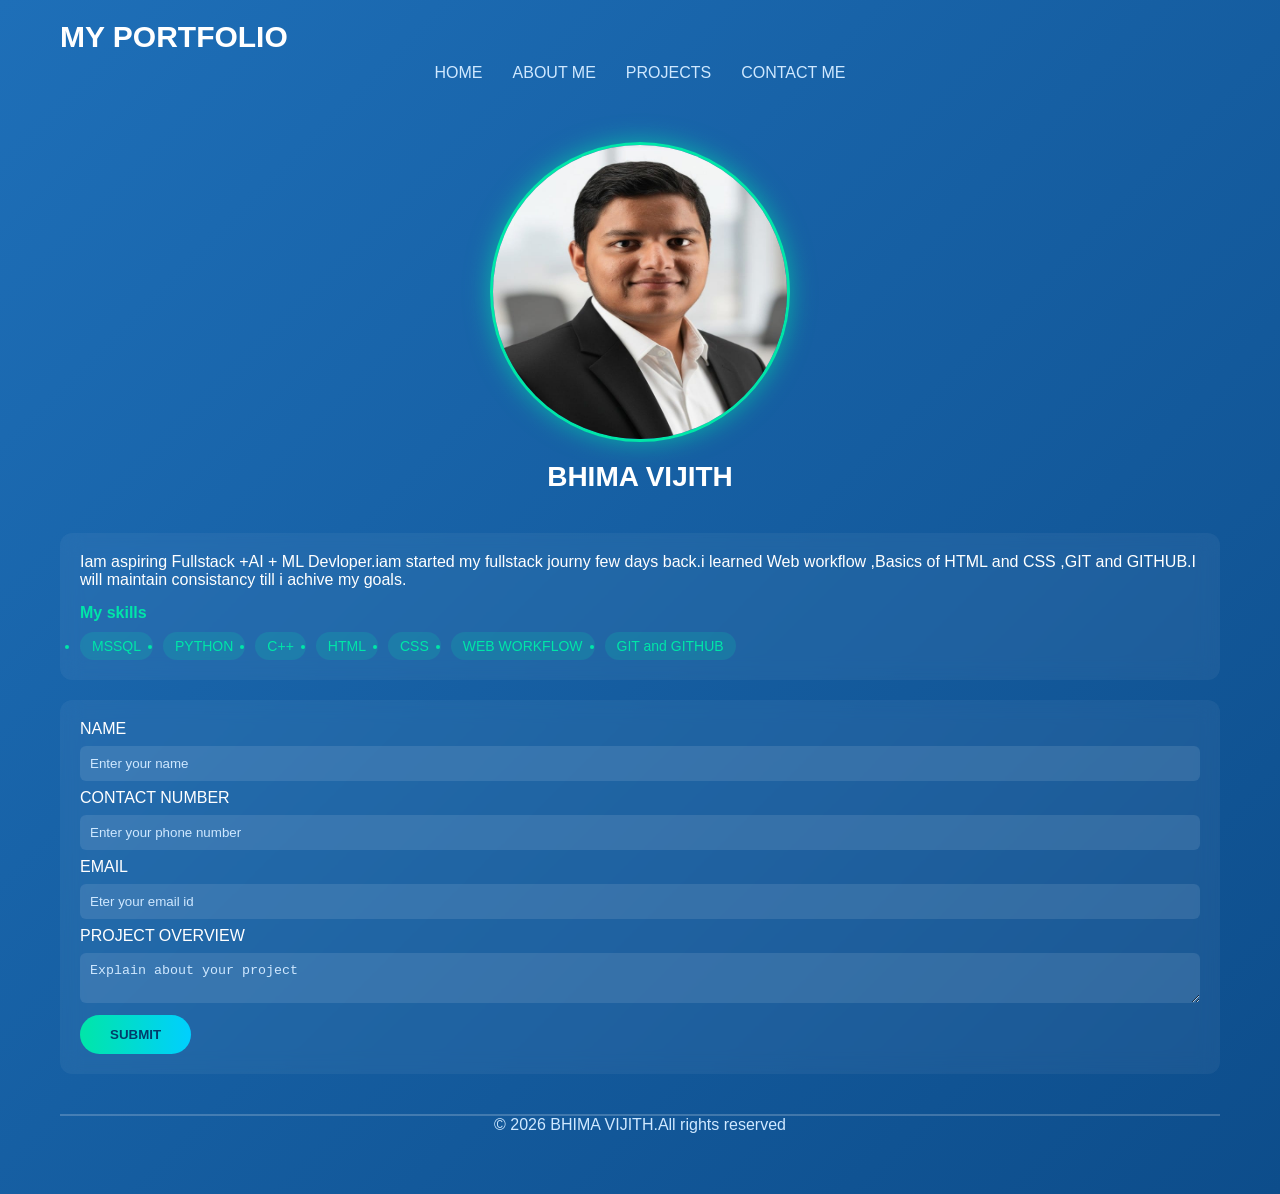
<file: index.html>
<!DOCTYPE html>
<html>

<head>
  <meta charset="UTF-8" />
  <meta name="viewport" content="width=device-width initial-scale=1" />
  <link rel="stylesheet" href="mystyle.css" />
  <title>First portfolio practice</title>
</head>

<body>
  <header>
    <h3>MY PORTFOLIO</h3>
    <nav>
      <ul>
        <li><a href="#">HOME</a></li>
        <li><a href="#">ABOUT ME</a></li>
        <li><a href="#">PROJECTS</a></li>
        <li><a href="#">CONTACT ME</a></li>
      </ul>
    </nav>
  </header>
  <main>

    <section class="my-profile">
      <img src="vijith profisnal photo.jpeg" />
      <h2>BHIMA VIJITH</h2>
    </section>
    <section class="about-me">
      <p>
        Iam aspiring Fullstack +AI + ML Devloper.iam started my fullstack
        journy few days back.i learned Web workflow ,Basics of HTML and CSS
        ,GIT and GITHUB.I will maintain consistancy till i achive my goals.
      </p>
      <h4>My skills </h4>
      <ul>
        <li>MSSQL</li>
        <li>PYTHON</li>
        <li>C++</li>
        <li>HTML</li>
        <li>CSS</li>
        <li>WEB WORKFLOW</li>
        <li>GIT and GITHUB</li>
      </ul>
    </section>
    <section class="contact-form">
      <form>
        <label for="name">NAME</label>
        <input id="name" name="name" type="text" placeholder="Enter your name">
        <label for="number">CONTACT NUMBER</label>
        <input id="number" name="mobile-number" type="tel" placeholder="Enter your phone number">
        <label for="mail">EMAIL</label>
        <input id="mail" name="mail" type="email" placeholder="Eter your email id">
        <label for="description">PROJECT OVERVIEW</label>
        <textarea id="description" name="project" placeholder="Explain about your project"></textarea>
        <button name="button" type="submit">SUBMIT</button>
      </form>
      
    </section>
    <footer>
      <hr>
      <span>&copy; 2026 BHIMA VIJITH.All rights reserved</span>
    </footer>
  </main>
</body>

</html>
</file>
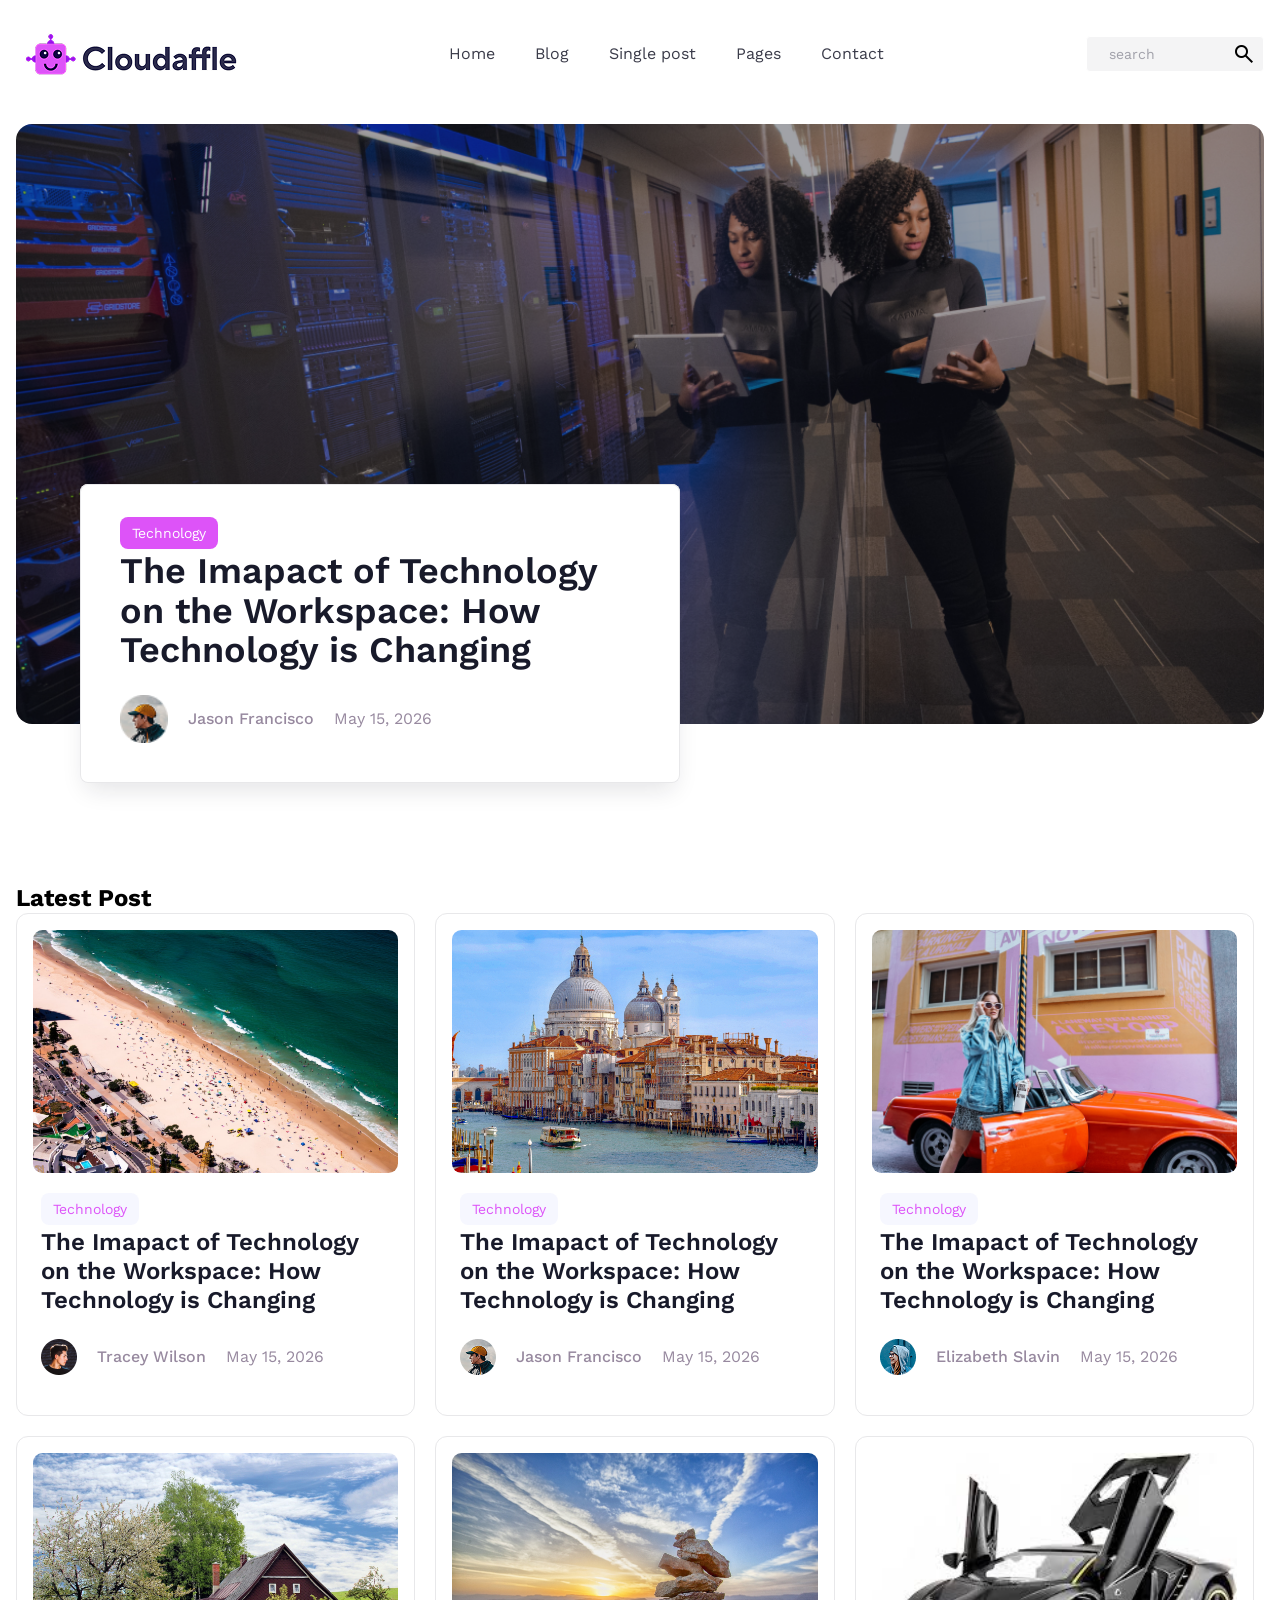
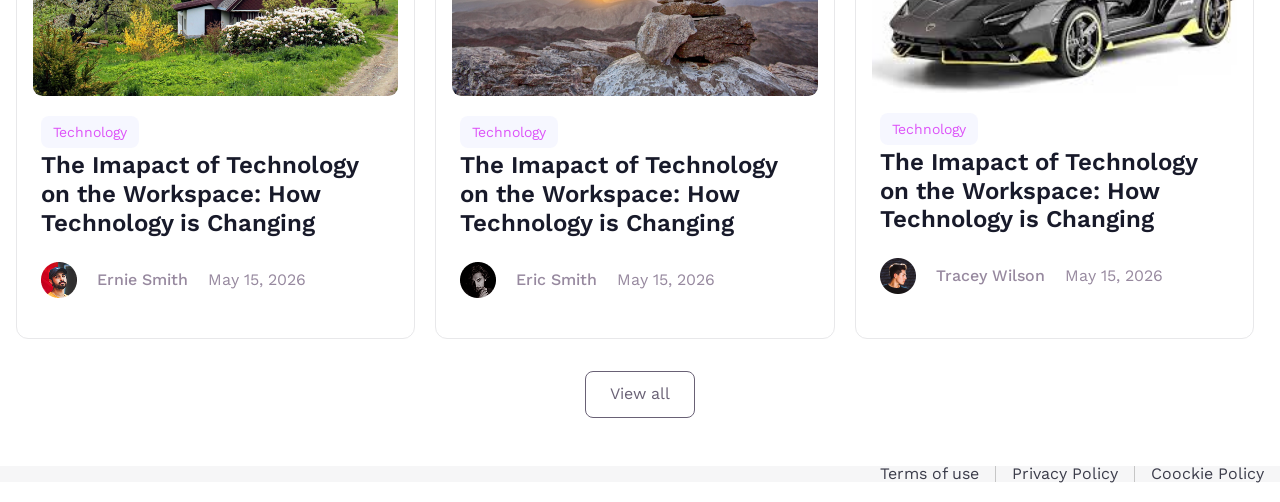
<file: ALL_PROJECTS/landingpage__cloudaffle/index.html>
<!doctype html>
<html lang="en">
  <head>
    <meta charset="UTF-8" />
    <meta name="viewport" content="width=device-width, initial-scale=1.0" />
    <title>Home page- cloudaffle Blog</title>
    <link rel="preconnect" href="https://fonts.googleapis.com" />
    <link rel="preconnect" href="https://fonts.gstatic.com" crossorigin />
    <link
      href="https://fonts.googleapis.com/css2?family=Work+Sans:ital,wght@0,100..900;1,100..900&display=swap"
      rel="stylesheet"
    />
    <link rel="stylesheet" href="./styles/css-reset.css" />
    <link rel="stylesheet" href="./styles/variables.css" />
    <link rel="stylesheet" href="./styles/style.css" />
    <link
      rel="stylesheet"
      media="screen and (max-width: 480px)"
      href="./styles/mobile.css"
    />
    <link rel="stylesheet" 
    media="screen and (min-width:481px) and (max-width:980px)"
    href="./styles/tablet.css"
    />
    <link
      rel="stylesheet"
      href="https://fonts.googleapis.com/css2?family=Material+Symbols+Outlined:opsz,wght,FILL,GRAD@24,400,0,0&icon_names=search"
    />
  </head>
  <body>
    <header class="header">
      <div class="header-wrapper">
        <img
          class="logo"
          src="./images/cloudaffle-logo 1.png"
          alt="website-logo"
        />
        <nav class="navbar">
          <ul class="nav-menu">
            <li><a href="#">Home</a></li>
            <li><a href="#">Blog</a></li>
            <li><a href="#"> Single post</a></li>
            <li><a href="#">Pages</a></li>
            <li><a href="#">Contact</a></li>
          </ul>
        </nav>
        <span class="search-container">
          <input type="text" placeholder="search" class="search-input" />
          <span class="material-symbols-outlined search-icon"> search </span>
        </span>
      </div>
    </header>
    <main class="main-section">
      <section class="hero-section">
        <div class="hero-image"></div>
        <div class="hero-description">
          <article class="article-details">
            <div class="badge-container">
              <span class="hero-badge">Technology</span>
            </div>
            <h1>
              <a href="#"
                >The Imapact of Technology on the Workspace: How Technology is
                Changing</a
              >
            </h1>
            <div class="auother-section">
              <img src="./images/auother.png" alt="auother" />
              <span class="auother-name">Jason Francisco</span>
              <span class="auother-date">May 15, 2026</span>
            </div>
          </article>
        </div>
      </section>
      <section class="blogs-section">
        <h1>Latest Post</h1>
        <div class="posts">
          <article class="single-post">
            <img src="./images/bolg-img1.png" alt="bolg image">
             <div class="article-details">
            <div class="badge-container">
              <span class="hero-badge">Technology</span>
            </div>
            <h2>
              <a href="#"
                >The Imapact of Technology on the Workspace: How Technology is
                Changing</a
              >
            </h2>
            <div class="auother-section">
              <img src="./images/auother2.png" alt="auother" />
              <span class="auother-name">Tracey Wilson</span>
              <span class="auother-date">May 15, 2026</span>
            </div>
          </div>

          </article>
          <article class="single-post">
            <img src="./images/blog-img2.png" alt="bolg image">
             <div class="article-details">
            <div class="badge-container">
              <span class="hero-badge">Technology</span>
            </div>
            <h2>
              <a href="#"
                >The Imapact of Technology on the Workspace: How Technology is
                Changing</a
              >
            </h2>
            <div class="auother-section">
              <img src="./images/auother.png" alt="auother" />
              <span class="auother-name">Jason Francisco</span>
              <span class="auother-date">May 15, 2026</span>
            </div>
          </div>

          </article>
          <article class="single-post">
            <img src="./images/blog img 3.png" alt="bolg image">
             <div class="article-details">
            <div class="badge-container">
              <span class="hero-badge">Technology</span>
            </div>
            <h2>
              <a href="#"
                >The Imapact of Technology on the Workspace: How Technology is
                Changing</a
              >
            </h2>
            <div class="auother-section">
              <img src="./images/auother 3.png" alt="auother" />
              <span class="auother-name">Elizabeth Slavin</span>
              <span class="auother-date">May 15, 2026</span>
            </div>
          </div>

          </article>
          <article class="single-post">
            <img src="./images/blog -img4.png" alt="bolg image">
             <div class="article-details">
            <div class="badge-container">
              <span class="hero-badge">Technology</span>
            </div>
            <h2>
              <a href="#"
                >The Imapact of Technology on the Workspace: How Technology is
                Changing</a
              >
            </h2>
            <div class="auother-section">
              <img src="./images/auother4.png" alt="auother" />
              <span class="auother-name">Ernie Smith</span>
              <span class="auother-date">May 15, 2026</span>
            </div>
          </div>

          </article>
          <article class="single-post">
            <img src="./images/blog-img5.png" alt="bolg image">
             <div class="article-details">
            <div class="badge-container">
              <span class="hero-badge">Technology</span>
            </div>
            <h2>
              <a href="#"
                >The Imapact of Technology on the Workspace: How Technology is
                Changing</a
              >
            </h2>
            <div class="auother-section">
              <img src="./images/auother5.png" alt="auother" />
              <span class="auother-name">Eric Smith</span>
              <span class="auother-date">May 15, 2026</span>
            </div>
          </div>

          </article>
          <article class="single-post">
            <img src="./images/bmw.jpg" alt="bolg image">
             <div class="article-details">
            <div class="badge-container">
              <span class="hero-badge">Technology</span>
            </div>
            <h2>
              <a href="#"
                >The Imapact of Technology on the Workspace: How Technology is
                Changing</a
              >
            </h2>
            <div class="auother-section">
              <img src="./images/auother2.png" alt="auother" />
              <span class="auother-name">Tracey Wilson</span>
              <span class="auother-date">May 15, 2026</span>
            </div>
          </div>

          </article>
        </div>
        <div class="view-all">
          <a href="#">View all</a>
       </div>
      </section>
    </main>
    <footer class="footer">
      <div class="footer-wrapper">
        <ul class="footer-links">
          <li><a href="#">Terms of use</a></li>
          <li><a href="#">Privacy Policy</a></li>
          <li><a href="#">Coockie Policy</a></li>
        </ul>
      </div>

    </footer>
  </body>
</html>
</file>
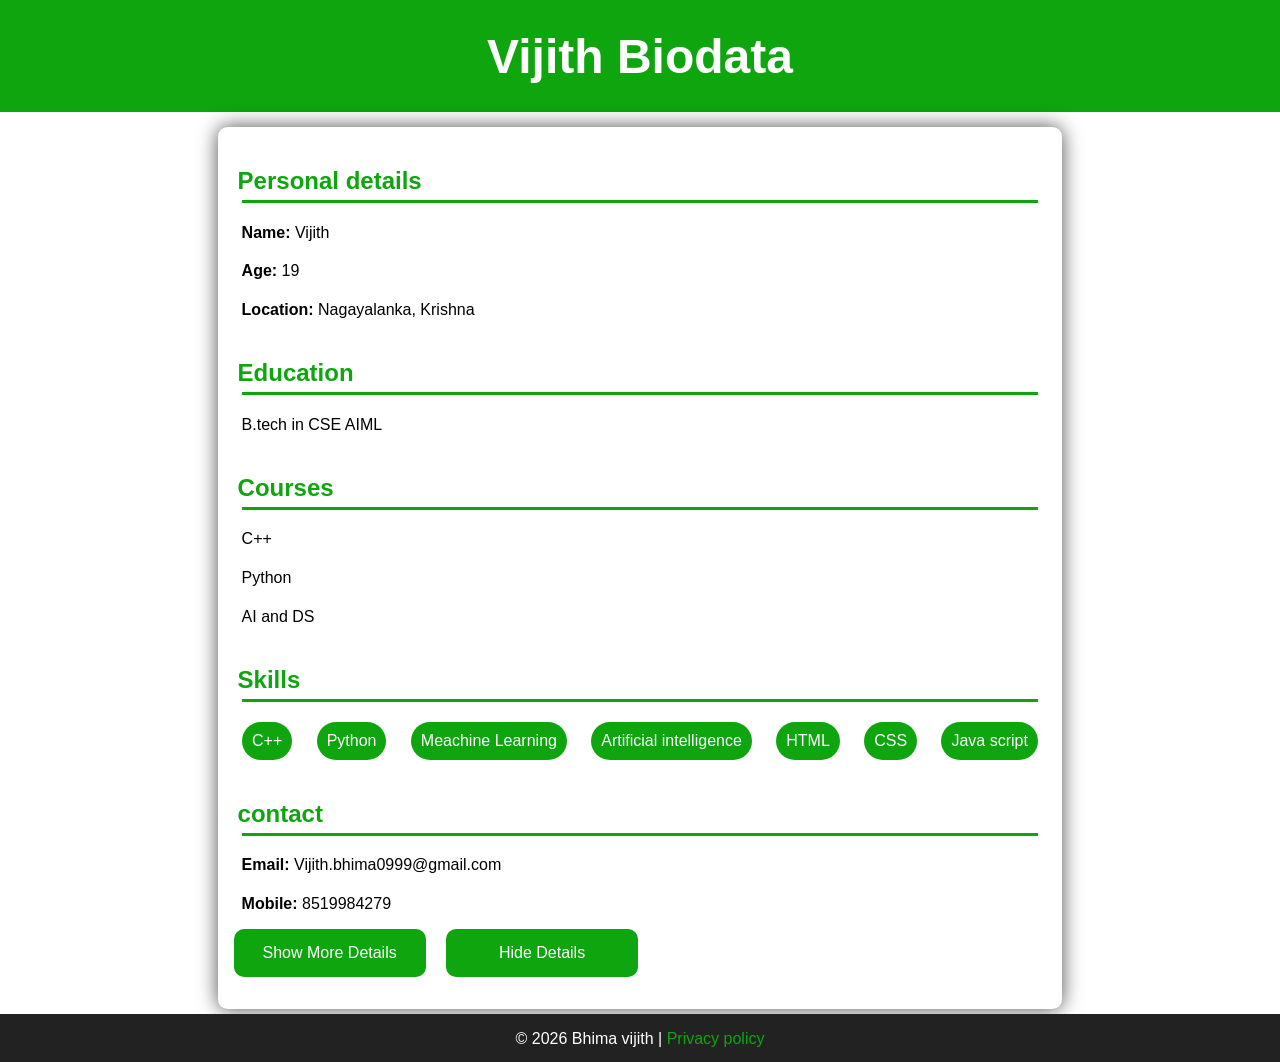
<file: Practice/practice_projects/biodata/index.html>
<!doctype html>
<html lang="en">
  <head>
    <meta charset="UTF-8" />
    <meta name="viewport" content="width=device-width, initial-scale=1.0" />
    <title>Bio data</title>
    <link rel="stylesheet" href="./style.css" />
  </head>
  <body>
    <header>
      <div class="header-section">
        <p>Vijith Biodata</p>
      </div>
    </header>
    <main>
      <div class="sheet">
       <div class="personal-details">
         <p class="heading">Personal details</p>
        <hr class="horiz-line" />
        <div class="details">
          <p><strong>Name:</strong> Vijith</p>
          <p><strong>Age:</strong> 19</p>
          <p><strong>Location:</strong> Nagayalanka, Krishna</p>
        </div>
       </div>
       <div class="education">
         <p class="heading">Education</p>
        <hr class="horiz-line" />
        <div class="details">
        <p >B.tech in CSE AIML</p>
         </div>
       </div>
          <div class="courses">
            <p class="heading">Courses</p>
         <hr class="horiz-line" />
         <div class="details">
          <p>C++</p>
          <p>Python</p>
          <p>AI and DS</p>
        </div>
          </div>
       <div class="skills">
         <p class="heading">Skills</p>
        <hr class="horiz-line" />
        <div class="skill">
          <p class="tools">C++</p>
          <p class="tools">Python</p>
          <p class="tools">Meachine Learning</p>
          <p class="tools">Artificial intelligence</p>
          <p class="tools">HTML</p>
          <p class="tools">CSS</p>
          <p class="tools">Java script</p>
        </div>
       </div>
        <div class="contact">
          <p class="heading">contact</p>
        <hr class="horiz-line" />
         <div class="details">
          <p><strong>Email:</strong> Vijith.bhima0999@gmail.com</p>
          <p><strong>Mobile:</strong> 8519984279</p>
        </div>
        </div>
        <button class="button">Show More Details</button>
      <div id="additional-details" style="display: none;">
         <div class="hobbies">
         <p class="heading">Hobbies</p>
         <hr class="horiz-line" />
         <div class="details">
          <p>playing cricket</p>
          <p>Swimming</p>
         </div>
       </div>
        <div class="experience">
          <p class="heading">Experience</p>
         <hr class="horiz-line" />
      <div class="details"> <p>AI Engneer</p></div>
        </div>
      </div>
      <button class="button">Hide Details</button>
        </div>
    </main>
    <footer>
      <div class="footer-section">
        <p> &copy; 2026 Bhima vijith |
          <a href="#">Privacy policy</a>
        </p>
      </div>
    </footer>
  </body>
</html>
</file>
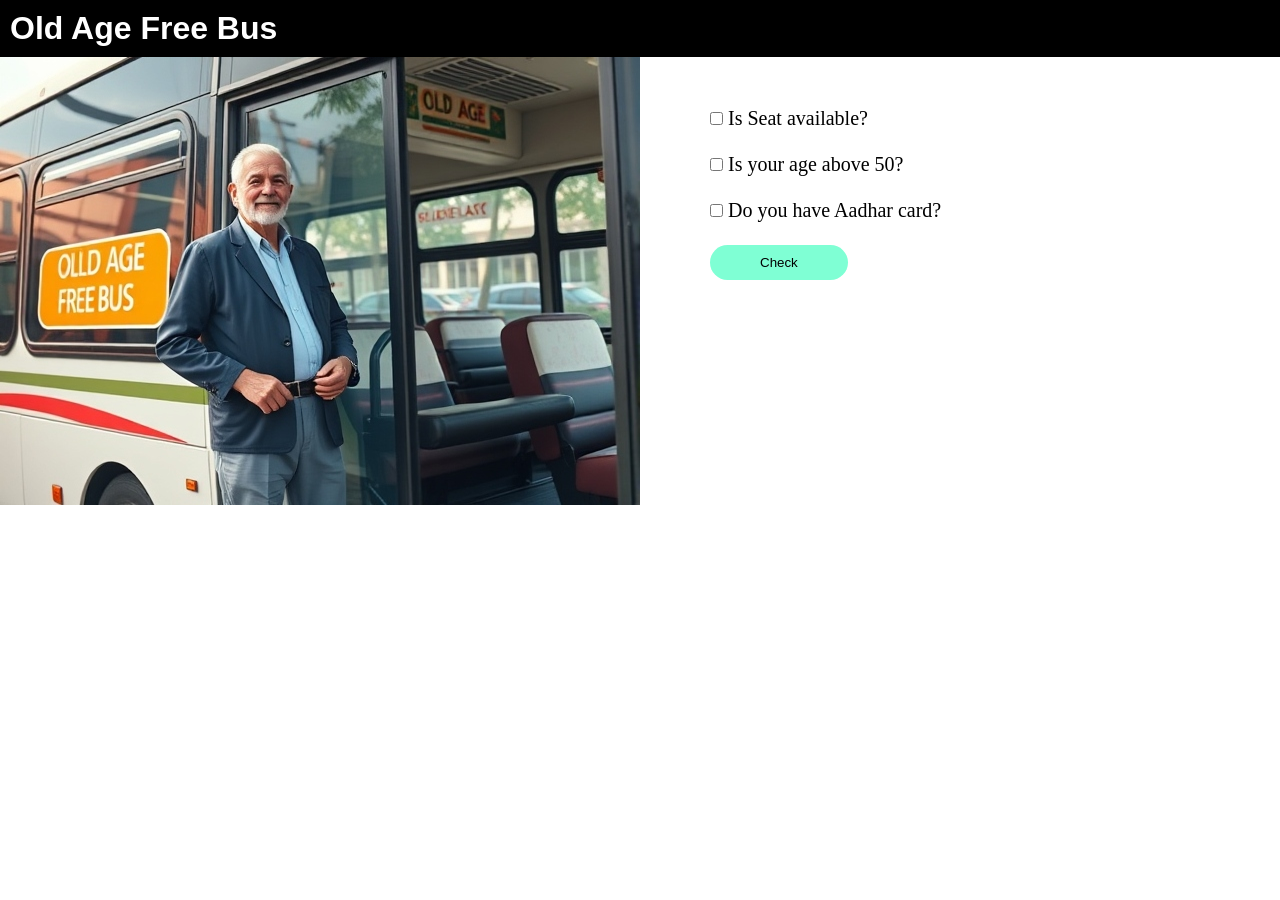
<file: Practice/practice_projects/Free_Buss/index.html>
<!DOCTYPE html>
<html lang="en">
  <head>
    <meta charset="UTF-8" />
    <meta name="viewport" content="width=device-width, initial-scale=1.0" />
    <title>Old Age Free Bus</title>
    <link rel="stylesheet" href="./style.css" />
  </head>
  <body>
    <header>
      <h1>Old Age Free Bus</h1>
    </header>
    <div class="main-container">
      <img src="./bus-pass.jpeg" />
      <div class="enquiry-form">
        <label>
          <input type="checkbox" id="seatAvailable" />
          Is Seat available? </label
        ><br /><br />

        <label>
          <input type="checkbox" id="ageAbove50" />
          Is your age above 50? </label
        ><br /><br />

        <label>
          <input type="checkbox" id="hasAadhar" />
          Do you have Aadhar card? </label
        ><br /><br />

        <button id="checkStatus">Check</button>
        <p id="status"></p>
      </div>
    </div>
    <script src="./script.js"></script>
  </body>
</html>
</file>
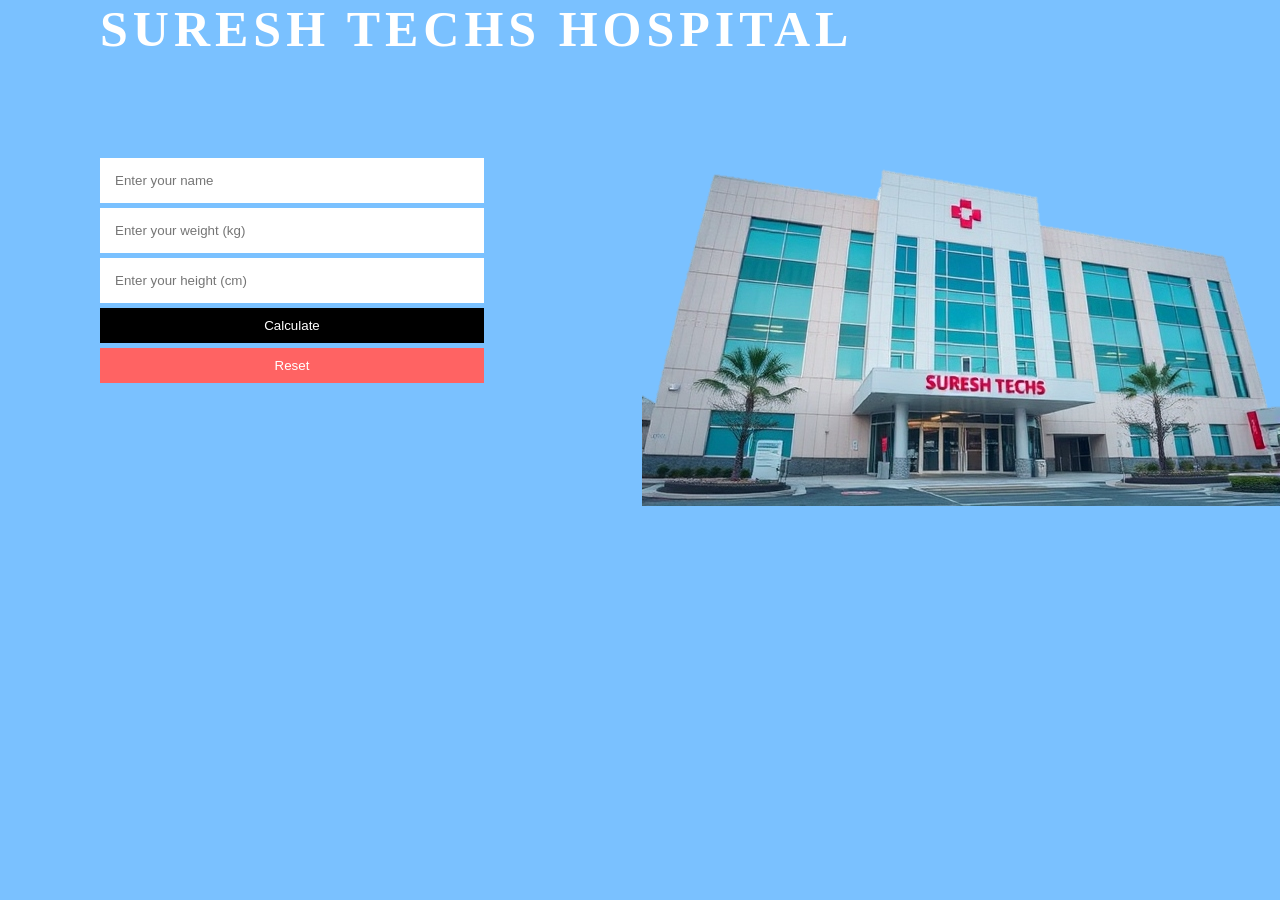
<file: Practice/practice_projects/suresh_hospital/index.html>
<!DOCTYPE html>
<html lang="en">
  <head>
    <meta charset="UTF-8" />
    <meta name="viewport" content="width=device-width, initial-scale=1.0" />
    <title>Suresh Techs Hospital</title>
    <link rel="stylesheet" href="./style.css" />
  </head>
  <body>
    <h1 class="title">Suresh Techs Hospital</h1>
    <div class="header-container">
      <form class="bmi-form">
        <input type="text" required placeholder="Enter your name" id="name" />
        <input
          type="number"
          placeholder="Enter your weight (kg)"
          id="weight"
          required
        />
        <input
          type="number"
          placeholder="Enter your height (cm)"
          id="height"
          required
        />
        <button class="bmi-button" id="bmi-calculate">Calculate</button>
        <button class="bmi-button red" id="reset">Reset</button>
        <p id="result"></p>
      </form>
      <img src="suresh-techs-hospital.png" />
    </div>
    <script src="./script.js"></script>
  </body>
</html>
</file>
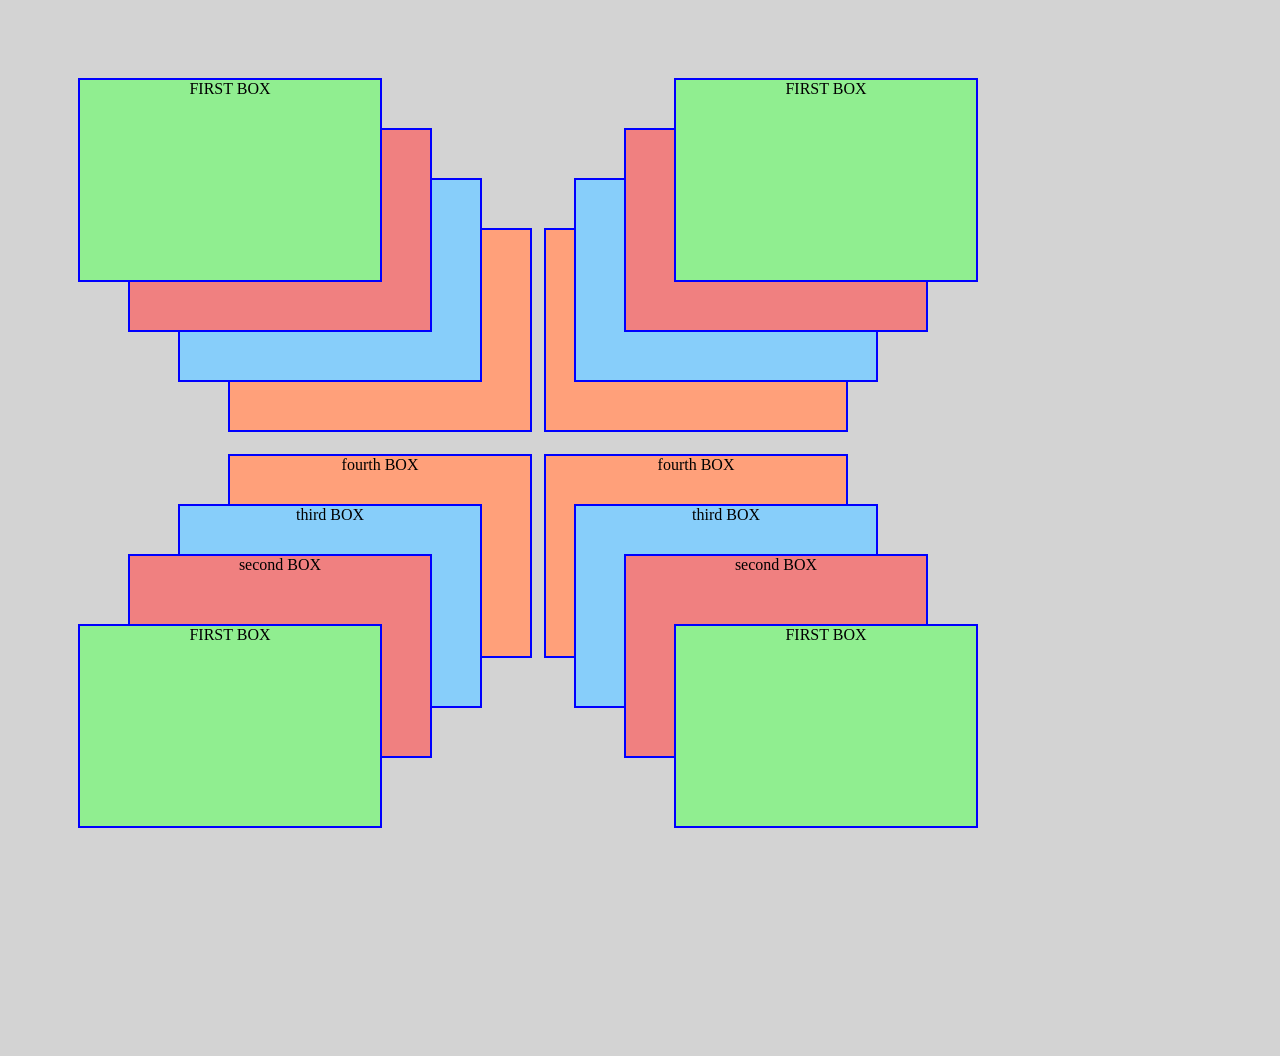
<file: Positions-z-index.html>
<!DOCTYPE html>
<html>
  <head>
    <title>FOLAT</title>
    <style>
      body{
        background-color:lightgray;
      }
    .container{
      height:1000px;
      width: 1000px;
      padding: 20px;
      background-color: lightgray;
      position: relative;
    }

    .box{
      width: 300px;
      height: 200px;
      margin: 20px;
      background-color: lightcoral;
      text-align: center;
      border:2px blue solid;
    }

    .first{
      background-color: lightgreen;
      position:absolute;
      top: 50px;
      left:50px;
      z-index: 4;
    }
    .second{
      position: absolute;
      top: 100px;
      left:100px;
      z-index: 3;

    }
    .third{
      background-color: lightskyblue;
      position: absolute;
      top: 150px;
      left: 150px;
      z-index: 2;
    }

    .fourth{
      background-color: lightsalmon;
      position: absolute;
      top:200px;
      left:200px;
      z-index: 1;
      margin-right: 30px;
    }
  .fifth{
      background-color: lightgreen;
      position:absolute;
      top: 50px;
      right:50px;
      z-index: 4;
    }
    .sixth{
      position: absolute;
      top: 100px;
      right:100px;
      z-index: 3;

    }
    .seventh{
      background-color: lightskyblue;
      position: absolute;
      top: 150px;
      right: 150px;
      z-index: 2;
    }

    .eighth{
      background-color: lightsalmon;
      position: absolute;
      top:200px;
      right:180px;
      z-index: 1;
     
    }

        .nine{
      background-color: lightgreen;
      position:absolute;
      bottom: 200px;
      left:50px;
      z-index: 4;
    }
    .ten{
      position: absolute;
      bottom: 270px;
      left:100px;
      z-index: 3;

    }
    .eleven{
      background-color: lightskyblue;
      position: absolute;
      bottom: 320px;
      left: 150px;
      z-index: 2;
    }

    .tweleve{
      background-color: lightsalmon;
      position: absolute;
      bottom:370px;
      left:200px;
      z-index: 1;
      margin-right: 30px;
    }
  .thirteen{
      background-color: lightgreen;
      position:absolute;
      bottom: 200px;
      right:50px;
      z-index: 4;
    }
    .fourteen{
      position: absolute;
      bottom: 270px;
      right:100px;
      z-index: 3;

    }
    .fifteen{
      background-color: lightskyblue;
      position: absolute;
      bottom: 320px;
      right: 150px;
      z-index: 2;
    }

    .sixteen{
      background-color: lightsalmon;
      position: absolute;
      bottom:370px;
      right:180px;
      z-index: 1;
     
    }
      

    </style>
  </head>
     <body>
     <section class="container">
      <div class="first box" >FIRST BOX</div>
      <div class="second box" >second BOX</div>
      <div class="third box" >third BOX</div>
      <div class="fourth box" >fourth BOX</div>
      <div class="fifth box" >FIRST BOX</div>
      <div class="sixth box" >second BOX</div>
      <div class="seventh box" >third BOX</div>
      <div class="eighth box" >fourth BOX</div>
       <div class="nine box" >FIRST BOX</div>
      <div class="ten box" >second BOX</div>
      <div class="eleven box" >third BOX</div>
      <div class="tweleve box" >fourth BOX</div>
      <div class="thirteen box" >FIRST BOX</div>
      <div class="fourteen box" >second BOX</div>
      <div class="fifteen box" >third BOX</div>
      <div class="sixteen box" >fourth BOX</div>
     </section>
  
    

  </body>
</html>
</file>
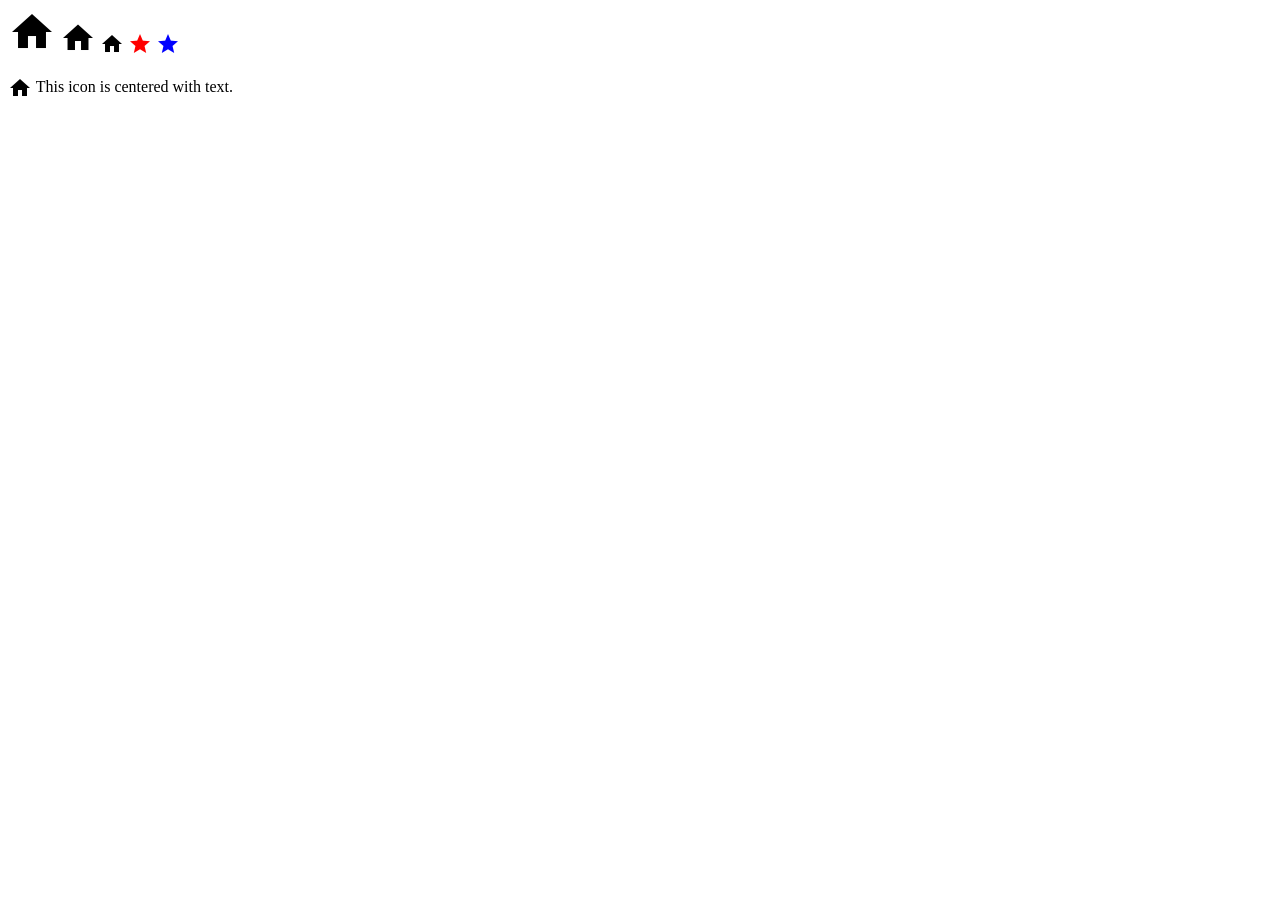
<file: Practic/h.html>
<!DOCTYPE html>
<html lang="en">
  <head>
    <meta charset="UTF-8" />
    <meta name="viewport" content="width=device-width, initial-scale=1.0" />
    <title>Working with Google Material Icons</title>

    <!-- Step 1: Include Google Material Icons Link -->
    <link
      href="https://fonts.googleapis.com/icon?family=Material+Icons"
      rel="stylesheet"
    />

    <style>
      /* Step 2: Style the icons */
      .icon-large {
        font-size: 48px; /* Making the icon large */
      }

      .icon-medium {
        font-size: 36px; /* Medium size icon */
      }

      .icon-small {
        font-size: 24px; /* Small size icon */
      }

      .icon-red {
        color: red; /* Red color icon */
      }

      .icon-blue {
        color: blue; /* Blue color icon */
      }

      .icon-centered {
        vertical-align: middle; /* Align icon vertically with text */
      }
    </style>
  </head>
  <body>
    <!-- Step 3: Basic usage of material icons with different sizes -->
    <i class="material-icons icon-large">home</i>
    <!-- Large home icon -->
    <i class="material-icons icon-medium">home</i>
    <!-- Medium home icon -->
    <i class="material-icons icon-small">home</i>
    <!-- Small home icon -->

    <!-- Step 4: Different colored icons -->
    <i class="material-icons icon-red">star</i>
    <!-- Red star icon -->
    <i class="material-icons icon-blue">star</i>
    <!-- Blue star icon -->

    <!-- Step 5: Center align icons with text -->
    <p>
      <i class="material-icons icon-centered">home</i> This icon is centered
      with text.
    </p>
  </body>
</html>
</file>
<file: mystyle.css>
/* RESET */
* {
  margin: 0;
  padding: 0;
  box-sizing: border-box;
}

/* BODY BACKGROUND (main blue gradient) */
body {
  background: linear-gradient(135deg, #1e6fb8, #0d4d8b);
  font-family: 'Segoe UI', sans-serif;
  color: #ffffff;
}

/* HEADER */
header {
  background: transparent;
  padding: 20px 60px;
}

/* LOGO */
header h3 {
  color: #ffffff;
  font-size: 30px;
  font-weight: bold;
}

/* NAV */
nav ul {
  display: flex;
  justify-content: center;
  gap: 30px;
  margin-top: 10px;
}

nav li {
  list-style: none;
}

nav a {
  text-decoration: none;
  color: #cfe8ff;
  font-weight: 500;
  transition: 0.3s;
}

/* NAV HOVER */
nav a:hover {
  color: #00e6a8; /* teal highlight */
}

/* MAIN */
main {
  padding: 40px;
}

/* PROFILE SECTION */
.my-profile {
  text-align: center;
  margin-bottom: 40px;
}

.my-profile img {
  width: 300px;
  height: 300px;
  border-radius: 50%;
  border: 3px solid #00e6a8;
  box-shadow: 0 0 25px rgba(0, 230, 168, 0.6);
}

.my-profile h2 {
  margin-top: 15px;
  font-size: 28px;
}

/* ABOUT SECTION */
.about-me {
  background: rgba(255, 255, 255, 0.05);
  padding: 20px;
  border-radius: 12px;
  margin: 20px;
  backdrop-filter: blur(10px);
}

.about-me h4 {
  color: #00e6a8;
  margin-top: 15px;
}

/* SKILLS */
.about-me ul {
  display: flex;
  flex-wrap: wrap;
  gap: 10px;
  margin-top: 10px;
}

.about-me li {
  background: rgba(0, 230, 168, 0.15);
  padding: 6px 12px;
  border-radius: 20px;
  color: #00e6a8;
  font-size: 14px;
  transition: 0.3s;
}

.about-me li:hover {
  background: #00e6a8;
  color: #0d4d8b;
}

/* FORM */
.contact-form {
  background: rgba(255, 255, 255, 0.05);
  padding: 20px;
  margin: 20px;
  border-radius: 12px;
  backdrop-filter: blur(10px);
}

input, textarea {
  width: 100%;
  padding: 10px;
  margin: 8px 0;
  border: none;
  border-radius: 6px;
  background: rgba(255,255,255,0.1);
  color: white;
}

input::placeholder,
textarea::placeholder {
  color: #cfe8ff;
}

/* BUTTON (LIKE IMAGE STYLE) */
button {
  background: linear-gradient(90deg, #00e6a8, #00cfff);
  color: #003c6b;
  padding: 12px 30px;
  border: none;
  border-radius: 30px;
  font-weight: bold;
  cursor: pointer;
  transition: 0.3s;
}

button:hover {
  opacity: 0.85;
}

/* FOOTER */
footer {
  text-align: center;
  padding: 20px;
  color: #cfe8ff;
}

hr {
  border: 1px solid rgba(255,255,255,0.2);
}
</file>
<file: ALL_PROJECTS/landingpage__cloudaffle/styles/variables.css>
:root{
  --font-family:"work sans" ,sans-serif;
  --max-width:1280px;
  --primary-color:#dd53f8;
  --heading-font-color:#181a2a;
}
</file>
<file: ALL_PROJECTS/landingpage__cloudaffle/styles/style.css>
*{
  font-family: var(--font-family);
}

.header{
  display: flex;
  justify-content: center;
  height: 108px;
}

.header-wrapper{
  display: flex;
  padding: 32px 16px;
  max-width: var(--max-width);
  width: 100%;
  align-items: center;
  justify-content: space-between;
}

.logo{
  height:42px ;
}

.navbar{
  display: flex;
  height: 42px;
}

.nav-menu{
  display: flex;
  column-gap: 40px;
  align-items: center;
}

.nav-menu li{
  font-size: 1rem;
  line-height: 1.5rem;
}

.nav-menu li a{
font-family: var(--font-family);
text-decoration: none;
color:#3b3c4a;
transition:color 0.5s;
}

.nav-menu li a:hover{
  color: var(--primary-color);
}

.search-input{
background-color: #f4f4f5;
min-width:166px;
min-height: 36px;
border-radius: 4px;
border: 1px solid rgb(255, 255, 255);
text-indent: 20px;

}

.search-input::placeholder{
  font-size: 0.875rem;
  color:#a1a1aa;
  line-height: 20px;
}

.search-input:focus{
  border: 1px solid  var(--primary-color);
  outline: none;
  color: #3b3c4a;
}

.search-container{
   position: relative;
}

.search-icon{
  position: absolute;
  top: 6px;
  right:8px;
  font-size: 1px;
  pointer-events: none;

}

.main-section{
  padding:16px;
  margin: auto;
  max-width: var(--max-width);
}

.hero-image{
  min-height:600px ;
  background-image: url(../images/hero.png);
  background-repeat: no-repeat;
  background-size:cover ;
  border-radius: 1rem;
  background-position: center;
}

.hero-section{
  position: relative;
}
.hero-description{
  width:600px;
  background-color: #fff;
  border-radius: 0.5rem;
  box-shadow: 0 12px 24px -6px rgba(24, 26, 42, 0.12 ), inset 0 0 0 1px #e8e8ea; 
  padding:40px;
  position: absolute;
  top: 360px;
  left: 64px;
}

.hero-badge{
  background-color: var(--primary-color);
  color: #fff;
  font-size:0.875rem;
  line-height: 1.3;
  padding: 8px 12px;
  border-radius: 0.5rem;
  margin-bottom:16px;

}

.badge-container{
  min-height: 28px;
}

.article-details h1 a{
   text-decoration: none;
   color: var(--heading-font-color);
   font-weight: 600;
   font-size: 2.25rem;
   line-height: 1.1;

}

.auother-section{
  display: flex;
  align-items:center;
  column-gap: 20px;
  font-size: 1rem;
  color: #97899f;
  margin-top: 24px;
}

.auother-name{
  font-weight: 500;
}

.auother-section img{
  width: 48px;
  height: auto;
}

.blogs-section{

  margin-top: 10rem;
}

.blogs-section h1{
  font-size: 1.5rem;
  line-height: 1.2;
  font-weight: 700;
}

.posts{
  display: flex;
  flex-wrap: wrap;
  gap: 20px;
}

.single-post{
  flex-basis:32%;
  
  padding : 16px;
  border: 1px solid #e8e8ea;
  border-radius: 0.75rem ;
}
.single-post img{
  width: 100%;
  border-radius: 0.6rem;
}

 .single-post .article-details{
  padding:24px 8px;
 }

 .single-post h2 a{
  text-decoration: none;
  font-size: 1.5rem;
  line-height: 1.2;
  color: #181A2A;
  font-weight: 600;
 }

 .single-post .hero-badge{
  background-color: rgba(75, 107, 251, 0.05);
  color: var(--primary-color);
 }

.single-post .auother-section img{
  width: 36px;
  height: auto;
}

@media screen and (min-width:1020px) and (max-width:1030px){
  .single-post{
    flex-grow: 2;
   
  }
}

.view-all{
  display: flex;
  justify-content: center;
  padding: 32px;
}

.view-all a{
    text-decoration: none;
    padding:12px 24px;
    font-size: 1rem;
    line-height: 1.3;
    color: #696175;
    border: 1px solid #696175;
    border-radius: 0.5rem;
    transition: background-color,color, 0.5s ;
}

.view-all a:hover{
  background-color: var(--primary-color);
  color: #fff;
}

.footer{
  background-color: #f6f6f7;
  padding:32;
  margin-bottom: 20px;
}

.footer-wrapper{
  display: flex; 
  max-width: var(--max-width);
  margin:auto;
  padding:0 16px;
  justify-content: flex-end;
}

.footer-links{
  display:flex;
}
.footer-links li{
  padding: 0 16px;
  border-right:1px solid #c6c6c6 ;
  
}

.footer-links li:last-child{
  padding:0 0 0 16px;
  border-right: none;

}
.footer-links li a{
  text-decoration: none;
  font-family: var(--font-family);
  color:#3b3c4a;
  font-size:1rem;
  transition: color,0.5s;
}

.footer-links li a:hover{
  color: var(--primary-color);
}
</file>
<file: ALL_PROJECTS/landingpage__cloudaffle/styles/mobile.css>
.header-wrapper{
  width: 100%;
}

.navbar{
  display: none;
}

.hero-image{
 min-height:250px;

}

.hero-section{
  position: static;
}

.hero-description{
  width:80%;
  left:10%;
  padding: 20px;
  top: 300px;
  
}

.hero-description h1 a{
  font-size: 1.5rem;
  line-height: 1.2 ;
}

.blogs-section{
  margin-top: 14rem;
}

.single-post{
  flex-basis: 100%;
}

.footer-wrapper{
  width: 100%;
  margin: 0;
  justify-content: center;
}

.footer-links {
 flex-direction: column;
 row-gap:20px ;
}

.footer-links li{
 border:none;
}
</file>
<file: ALL_PROJECTS/landingpage__cloudaffle/styles/tablet.css>
.header-wrapper{
  width: 100%;
}

.hero-image{
 min-height:450px;

}

.blogs-section{
  margin-top: 14rem;
}

.single-post{
  flex-grow: 2;
}
</file>
<file: Practice/practice_projects/biodata/style.css>
*{
  margin: 0;
  padding: 0;
  box-sizing: border-box;
  font-family: Arial, Helvetica, sans-serif;
}

:root{
  --primarycolor:rgb(14, 165, 14);
}
.header-section{
  height: 7rem;
  width: 100%;
  background-color: var(--primarycolor);
  display: flex;
  justify-content: center;
  align-items: center;
   color: white;
}

.header-section p{
  font-size: 3rem;
  font-weight: 600;
  
}
.sheet{
  min-height: calc(100vh - 8rem);
  width: auto;
  padding-bottom: 2rem;
  margin-left: 17%;
  margin-top: 15px;
  margin-bottom: 5px;
  margin-right: 17%;
  background-color: #fff;
  box-shadow: 0 0 20px rgba(0, 0, 0, 0.7);
  border-radius: 0.6rem;
  position: relatives;

}

.sheet .heading{
  padding: 40px 40px 0px 20px;
  
  font-size: 1.5rem;
  font-weight: bold;
  color:var(--primarycolor);
}
.sheet .horiz-line{
  margin-left: 1.5rem;
  margin-top: 0.3rem;
  margin-right:1.5rem;
  height: 3px;
  background-color: var(--primarycolor);
  border: none;
}
.details p {
  font-size: 1rem;
  padding:1.3rem 0 0 1.5rem;
}

.skill{
  display: flex;
  flex-wrap: wrap;
  justify-content: space-evenly;
  margin-top: 20px;
}

.skills .tools{
  color:#fff;
  background-color: var(--primarycolor);
  padding: 10px;
  border-radius: 35px;
}

.button{
  color: white;
  background-color: var(--primarycolor);
  height: 3rem;
  width: 12rem;
  font-size: 1rem;
  border-radius: 10px;
  margin-left: 1rem;
  margin-top:1rem ;
  text-align: center;
 border: none; 
 cursor: pointer;
 transition: background-color, 1s;
}
.button:hover{
  background-color: green;
}

.footer-section{
  height:3rem;
  width:100%;
  background-color: rgb(35, 34, 34);
}

.footer-section p{
  color: white;
  text-align: center;
  padding-top: 1rem;
}

.footer-section a{
  text-decoration: none;
  color: var(--primarycolor);
  transition: color,1s;
}

.footer-section a:hover{
  color:green;
}
</file>
<file: Practice/practice_projects/Free_Buss/style.css>
* {
  margin: 0;
  padding: 0;
}
header {
  background-color: black;
  color: white;
  font-family: "Lucida Sans", "Lucida Sans Regular", "Lucida Grande",
    "Lucida Sans Unicode", Geneva, Verdana, sans-serif;
  padding: 10px;
}
.main-container {
  display: flex;
  gap: 20px;
}
.enquiry-form {
  padding: 50px;
  font-size: 20px;
}

#checkStatus {
  border: none;
  background-color: #7fffd4;
  color: black;
  border-radius: 20px;
  cursor: pointer;
  padding: 10px 50px;
}
#checkStatus:hover {
  background-color: #318166;
  color: white;
}
</file>
<file: Practice/practice_projects/suresh_hospital/style.css>
* {
  margin: 0;
  padding: 0;
  box-sizing: border-box;
}

body {
  background-color: rgb(122, 193, 255);
  font-size: 30px;
}
.title {
  font-size: 50px;
  text-transform: uppercase;
  margin-left: 100px;
  color: white;
  letter-spacing: 5px;
}
.bmi-form {
  display: flex;
  flex-direction: column;
  gap: 5px;
  max-width: 30vw;
  margin: 100px;
}
.bmi-form input {
  padding: 15px;
  border: none;
}

.bmi-button {
  padding: 10px;
  border: none;
  background-color: black;
  color: white;
  cursor: pointer;
}
.red {
  background-color: rgb(255, 99, 99);
}

.header-container {
  display: grid;
  grid-template-columns: 1fr 1fr;
}
</file>
